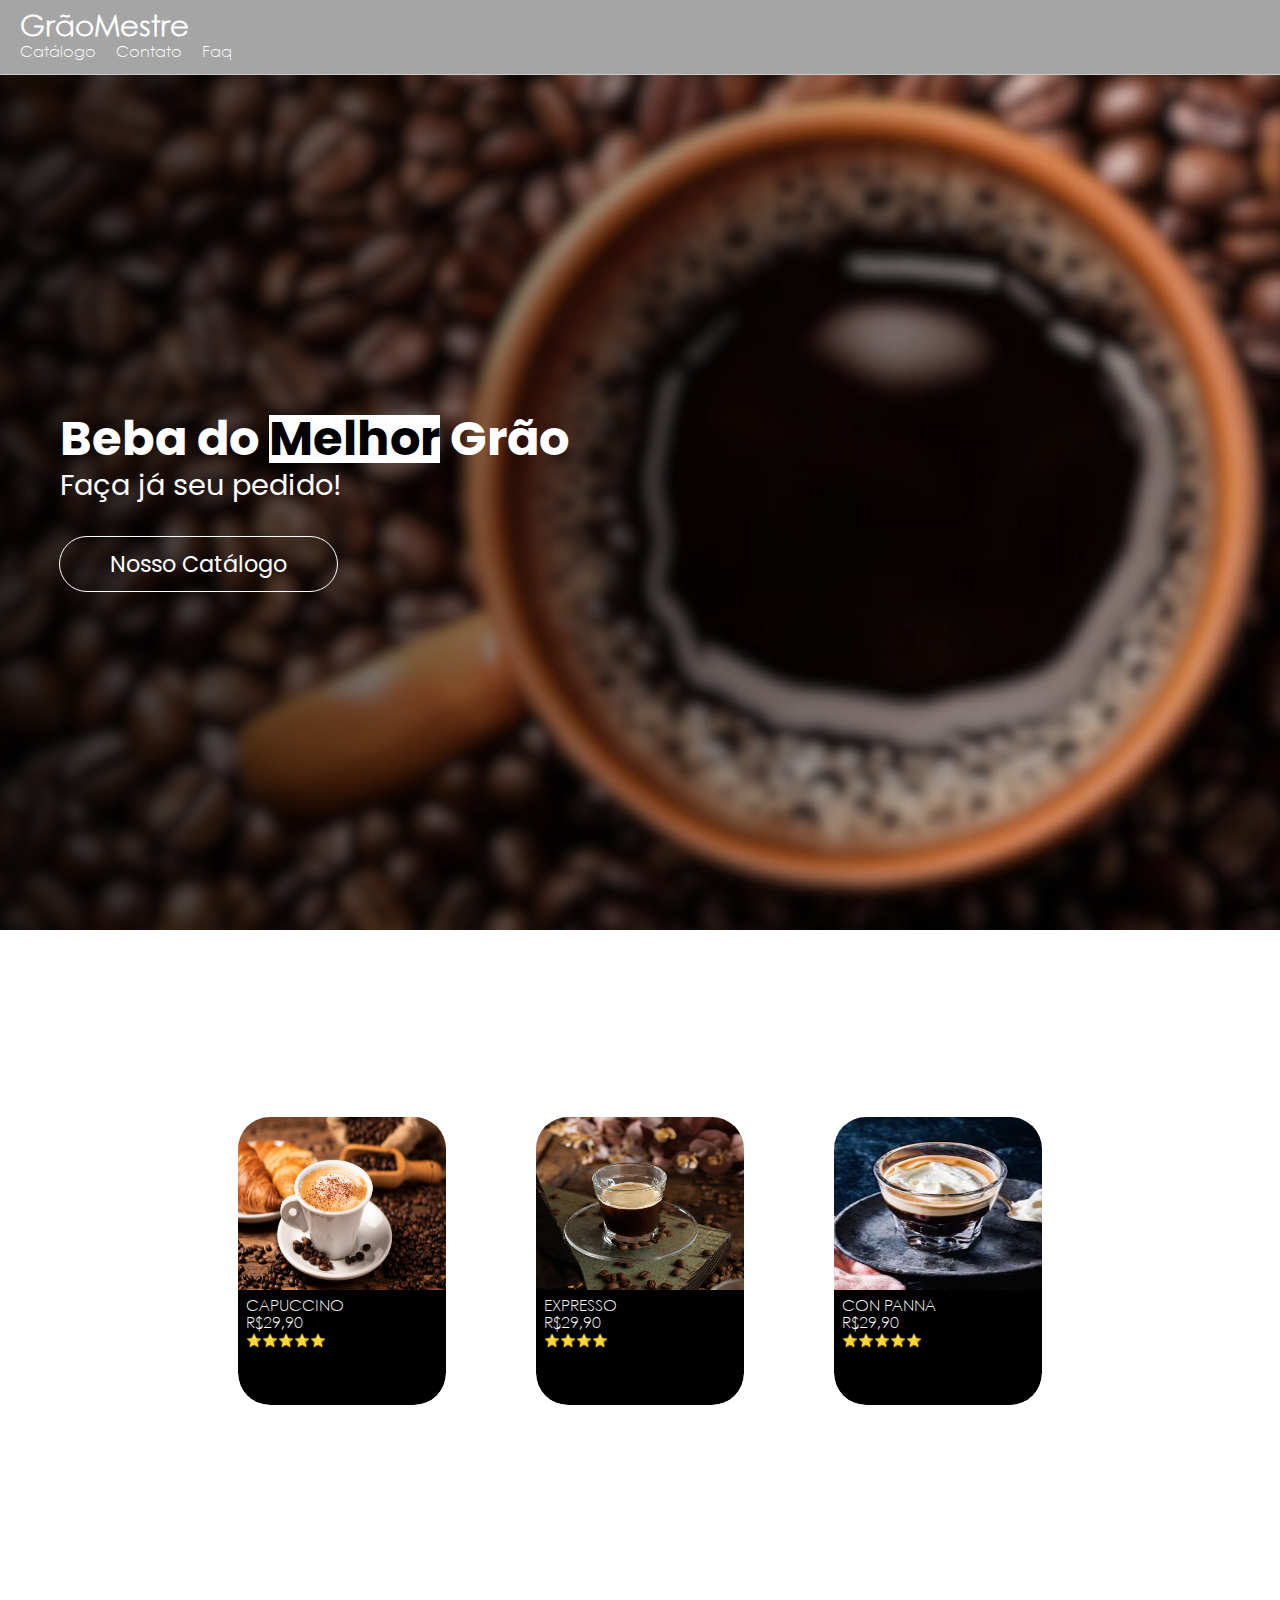
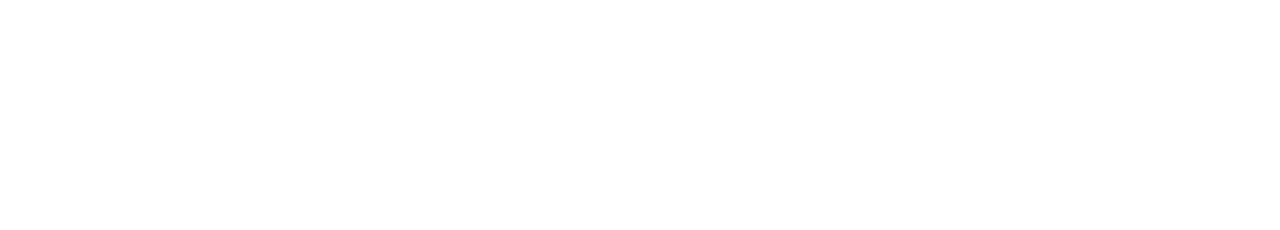
<file: index.html>
<!DOCTYPE html>
<html lang="en">
<head>
    <meta charset="UTF-8">
    <meta name="viewport" content="width=device-width, initial-scale=1.0">
    <title>MPWS</title>
    <link rel="stylesheet" href="style.css">
    <link rel="preconnect" href="https://fonts.googleapis.com">
    <link rel="preconnect" href="https://fonts.gstatic.com" crossorigin>
    <link href="https://fonts.googleapis.com/css2?family=Poppins:ital,wght@0,100;0,200;0,300;0,400;0,500;0,600;0,700;0,800;0,900;1,100;1,200;1,300;1,400;1,500;1,600;1,700;1,800;1,900&display=swap" rel="stylesheet">
</head>
<body>
    <header>
        <nav>
            <h1>GrãoMestre</h1>
            <ul>
                <li class="item"><a href="assets/pages/produtos.html">Catálogo</a></li>
                <li class="item"><a href="#contato">Contato</a></li>
                <li class="item"><a href="#faq">Faq</a></li>
            </ul>
        </nav>
    </header>
    <main>
        <section class="hero">
            <h1>Beba do <mark>Melhor</mark> Grão</h1>
            <p>Faça já seu pedido!</p>
            <button onclick="window.location.href='assets/pages/produtos.html'">Nosso Catálogo</button>
        </section>
        <div class="fullscreen">
            <h1>Favoritos dos Clientes</h1>

            <section class="fav">
                <div class="card" onclick="window.location.href='assets/pages/produtos.html'"><img src="assets/img/capuccino.jpg" alt=""><div class="card-block">CAPUCCINO<br>R$29,90<br><span>⭐⭐⭐⭐⭐</span></div></div>

                <div class="card" onclick="window.location.href='assets/pages/produtos.html'"><img src="assets/img/expresso.jpg" alt=""><div class="card-block">EXPRESSO<br>R$29,90<br><span>⭐⭐⭐⭐</span></div></div>

                <div class="card" onclick="window.location.href='assets/pages/produtos.html'"><img src="assets/img/con-panna.jpg" alt=""><div class="card-block">CON PANNA<br>R$29,90<br><span>⭐⭐⭐⭐⭐</span></div></div>
            </section>

        </div>
    </main>
</body>
</html>
</file>
<file: style.css>
@import url(assets/css/font.css);
@import url(assets/css/index.css);

*{
    margin: 0;
    padding: 0;
    box-sizing: border-box;
}

/* ========== HEADER ========== */

header img{
    width: 2.5rem;
}
header{
    background: rgba(0, 0, 0, 0.352);
    border-bottom: 1px solid rgba(255, 255, 255, 0.427);
    display: flex;
    justify-content: space-between;
    color: white;
    align-items: center;
    padding: 13px 20px;
    gap: 20px;
    min-width: 600px;
}
header h1{
    gap: 15px;
    font-size: 1.8rem;
    display: flex;
    align-items: center;
    font-family: centurylight;
}
header ul{
    display: flex;
    list-style: none;
    font-family: centurylight;
    gap: 20px;
}
header a{
    text-decoration: none;
    color: white;
}
</file>
